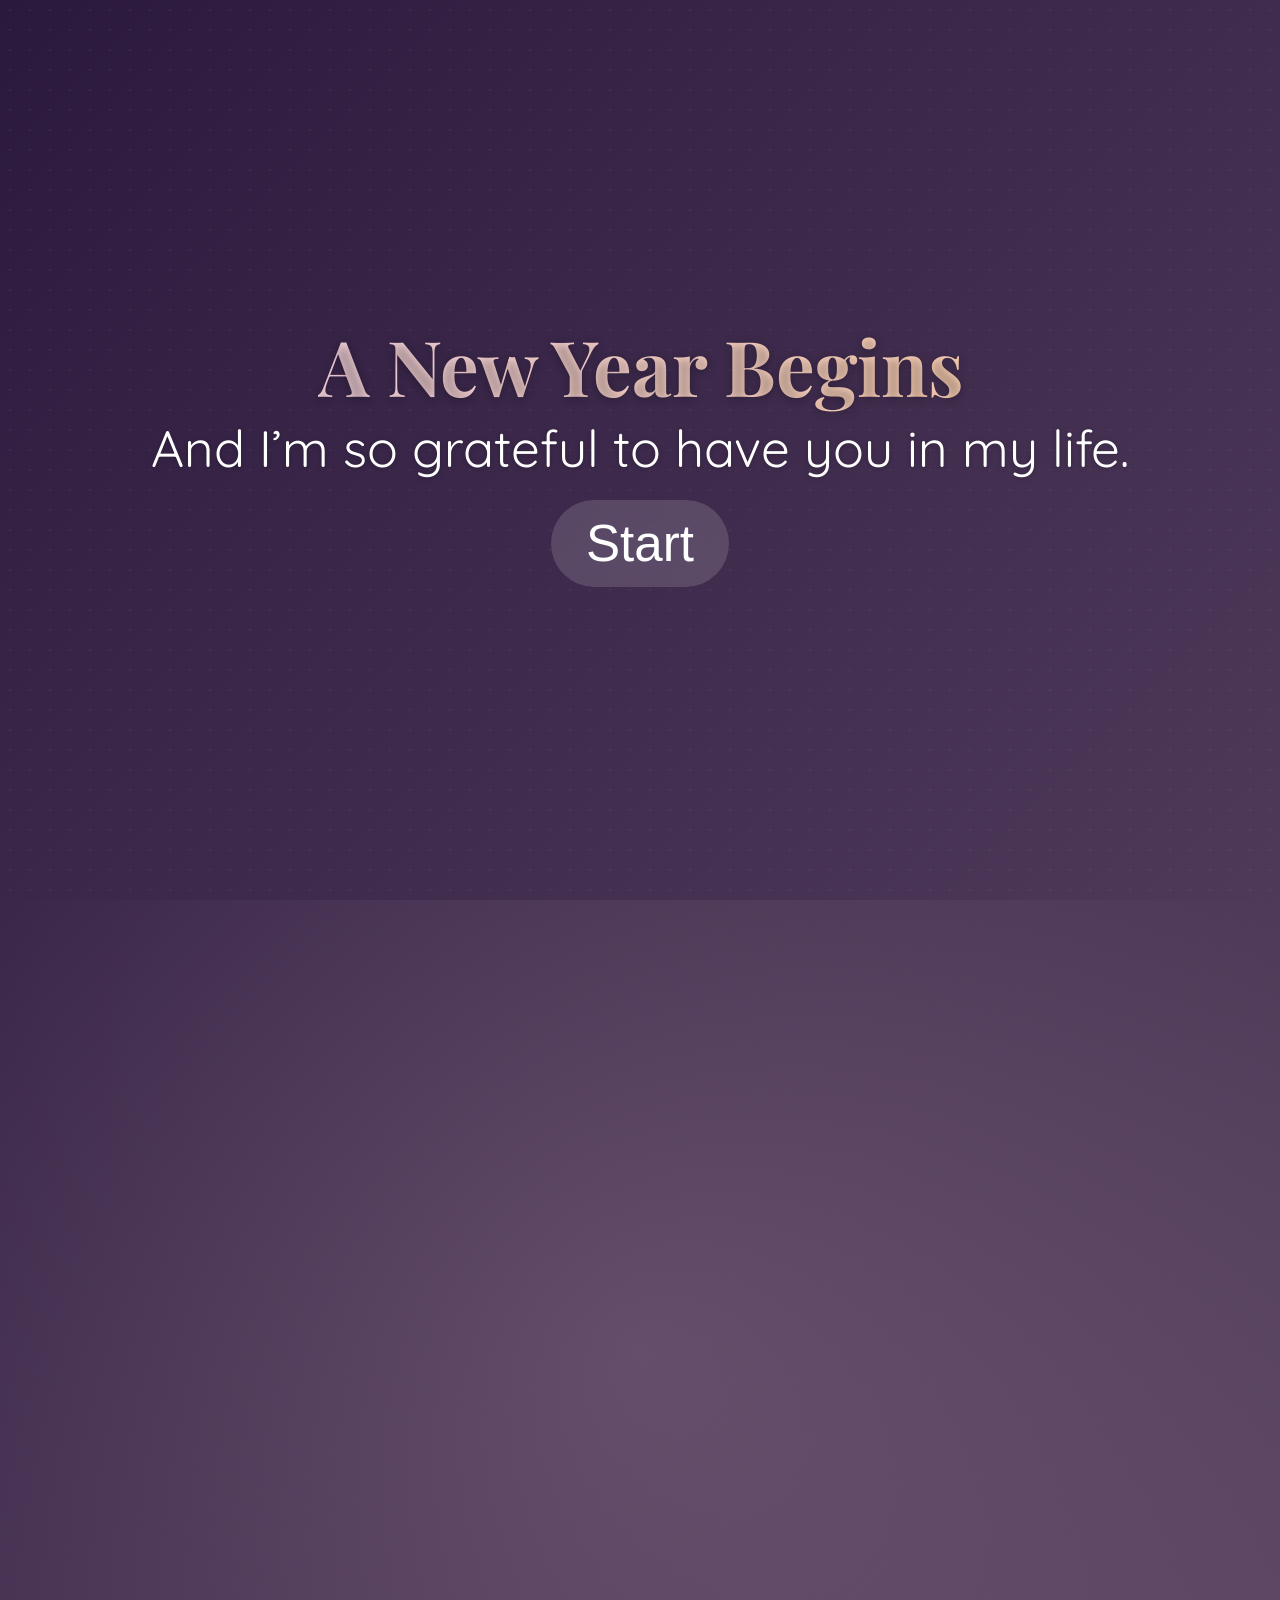
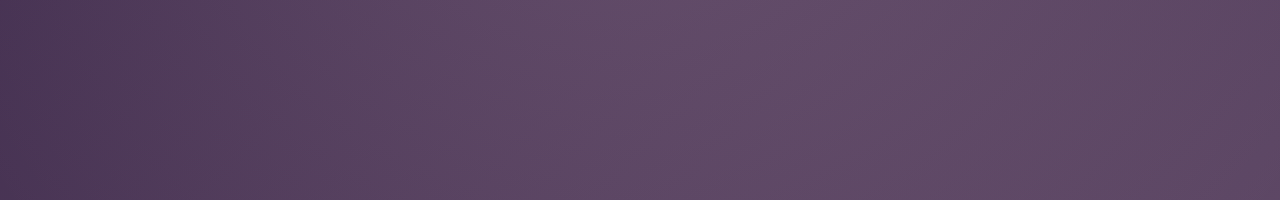
<file: index.html>
<!DOCTYPE html>
<html lang="en">
<head>
  <meta charset="UTF-8">
  <meta name="viewport" content="width=device-width, initial-scale=1.0">
  <title>New Year Surprise</title>
  <link href="https://fonts.googleapis.com/css2?family=Playfair+Display:wght@400;700&family=Quicksand:wght@400;500&display=swap" rel="stylesheet">
  <link rel="stylesheet" href="style.css">
</head>
<body>

  <!-- Early access message -->
  <p class="early-msg hidden">You’re early! Come back on Jan 1 at midnight 🎆</p>

  <!-- Hero Section -->
  <section class="hero">
    <h1>A New Year Begins</h1>
    <p>And I’m so grateful to have you in my life.</p>
    <button id="startBtn">Start</button>
  </section>

  <!-- Emotional Messages -->
  <section class="content hidden">
    <p class="reveal">This year has been a journey…</p>
    <p class="reveal">Moments of joy, lessons learned, laughter and tears.</p>
    <p class="reveal highlight">I’m truly grateful for you every day.</p>
    <p class="reveal playful">You survived my silly jokes 😏</p>
    <p class="reveal playful">And still laugh at my antics 🥂</p>
    <button class="interactive-btn reveal">Click me for a secret 💌</button>
    <p class="secret hidden">You’re my favorite person in the whole world! 💖</p>
  </section>

  <!-- Countdown & Final Messages -->
  <section class="final hidden">
    <h2 class="countdown"></h2>
    <p class="final-text hidden">HAPPY NEW YEAR AGAIN!!!<br>I LOVE YOU YOU SO MUCHHHHH!!<br>❤️😘🎉🥰</p>
    <button id="endBtn" class="hidden">Click for another greeting 🎉</button>
  </section>

  <script src="script.js"></script>
</body>
</html>
</file>
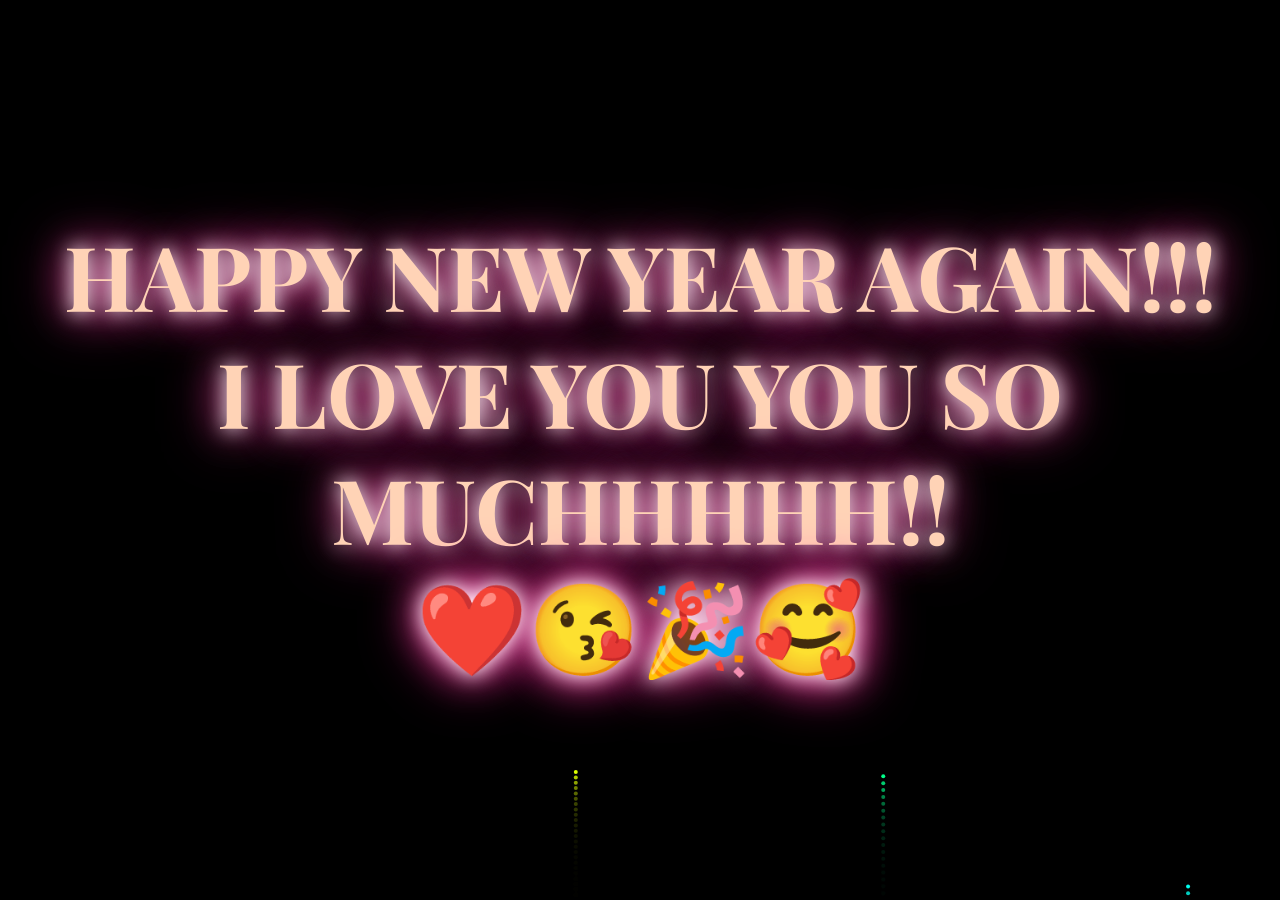
<file: next.html>
<!DOCTYPE html>
<html lang="en">
<head>
<meta charset="UTF-8">
<meta name="viewport" content="width=device-width, initial-scale=1.0">
<title>Happy New Year!</title>
<link href="https://fonts.googleapis.com/css2?family=Playfair+Display:wght@400;700&display=swap" rel="stylesheet">
<link rel="stylesheet" href="next-style.css">
</head>
<body>
  <div class="final-greeting">
    <h1>
      HAPPY NEW YEAR AGAIN!!!<br>
      I LOVE YOU YOU SO MUCHHHHH!!<br>
      ❤️😘🎉🥰
    </h1>
  </div>

  <script src="next-script.js"></script>
</body>
</html>
</file>
<file: style.css>
* { margin:0; padding:0; box-sizing:border-box; }

body {
  font-family: 'Quicksand', sans-serif;
  min-height:100vh;
  background: linear-gradient(135deg, #2b193d, #f3d1dc);
  background-size: 400% 400%;
  animation: gradientMove 25s ease infinite;
  color:white;
  overflow-x:hidden;
  position:relative;
}

body::before {
  content:'';
  position:fixed; top:0; left:0; width:100%; height:100%;
  background: radial-gradient(circle, rgba(255,255,255,0.05) 1px, transparent 1px);
  background-size: 20px 20px;
  pointer-events:none;
}

@keyframes gradientMove { 0%{background-position:0% 50%} 50%{background-position:100% 50%} 100%{background-position:0% 50%} }

.hero { height:100vh; display:flex; flex-direction:column; justify-content:center; align-items:center; text-align:center; padding:0 5vw; }
.hero h1 { font-family:'Playfair Display', serif; font-size:6vw; text-shadow:0 2px 10px rgba(0,0,0,0.3); background: linear-gradient(90deg, #f3d1dc, #ffd3b6); -webkit-background-clip:text; -webkit-text-fill-color:transparent; opacity:0; animation:fadeUp 1.5s ease forwards 0.5s; }
.hero p { font-size:4vw; opacity:0; text-shadow:0 1px 5px rgba(0,0,0,0.2); margin-bottom:20px; animation:fadeUp 1.5s ease forwards 1s; }
button { padding:14px 35px; border:none; border-radius:50px; background: rgba(255,255,255,0.15); color:white; cursor:pointer; backdrop-filter:blur(10px); transition:transform 0.3s ease; font-size:4vw; opacity:0; animation:fadeUp 1.5s ease forwards 1.5s; }
button:hover { transform: scale(1.05); }

.early-msg { text-align:center; margin:20px 5vw; font-size:4vw; color:#fffae6; display:none; }

.content { padding:60px 5vw; text-align:center; }
.hidden { display:none; }
.reveal { opacity:0; transform:translateY(20px); transition:all 1s ease; margin:30px 0; font-size:4vw; text-shadow:0 1px 5px rgba(0,0,0,0.2);}
.reveal.show { opacity:1; transform:translateY(0); }
.highlight { font-size:5.5vw; font-weight:600; }
.playful { font-size:4vw; font-style:italic; }
.secret { font-size:4vw; text-shadow:0 1px 5px rgba(0,0,0,0.2); }

.final { height:100vh; display:flex; flex-direction:column; justify-content:center; align-items:center; text-align:center; background: radial-gradient(circle at center, rgba(243,209,220,0.15), rgba(0,0,0,0)); padding:0 5vw;}
.final h2 { font-family:'Playfair Display', serif; font-size:8vw; text-shadow:0 2px 10px rgba(0,0,0,0.3);}
.final-text, #endBtn { display:none; font-size:5vw; margin-top:20px; }

@keyframes fadeUp { from {opacity:0; transform:translateY(15px);} to {opacity:1; transform:translateY(0);} }
/* End Button Styling */
#endBtn {
  display: none;               /* hidden by default */
  margin-top: 40px;
  padding: 14px 36px;
  font-size: 4.2vw;
  border-radius: 50px;
  border: none;
  background: rgba(255,255,255,0.18);
  color: white;
  cursor: pointer;
  backdrop-filter: blur(10px);
  box-shadow: 0 8px 25px rgba(0,0,0,0.25);
  transition: transform 0.3s ease, background 0.3s ease;
}

#endBtn:hover {
  transform: scale(1.07);
  background: rgba(255,255,255,0.28);
}
</file>
<file: next-style.css>
body {
  margin:0; padding:0;
  background:#000;
  overflow:hidden;
  font-family:'Playfair Display', serif;
  display:flex; justify-content:center; align-items:center; height:100vh;
}

.final-greeting h1 {
  color:#ffd3b6;
  font-size:7vw;
  text-align:center;
  line-height:1.3;
  text-shadow:0 0 20px #fff, 0 0 40px #ff69b4, 0 0 60px #ff1493;
  animation: fadeInZoom 4s ease forwards;
  position: relative;
  z-index: 1;
}

@keyframes fadeInZoom {
  0% { opacity:0; transform:scale(0.8); }
  50% { opacity:0.5; transform:scale(1.1); }
  100% { opacity:1; transform:scale(1); }
}

canvas { position:fixed; top:0; left:0; width:100%; height:100%; pointer-events:none; z-index:0; }
</file>
